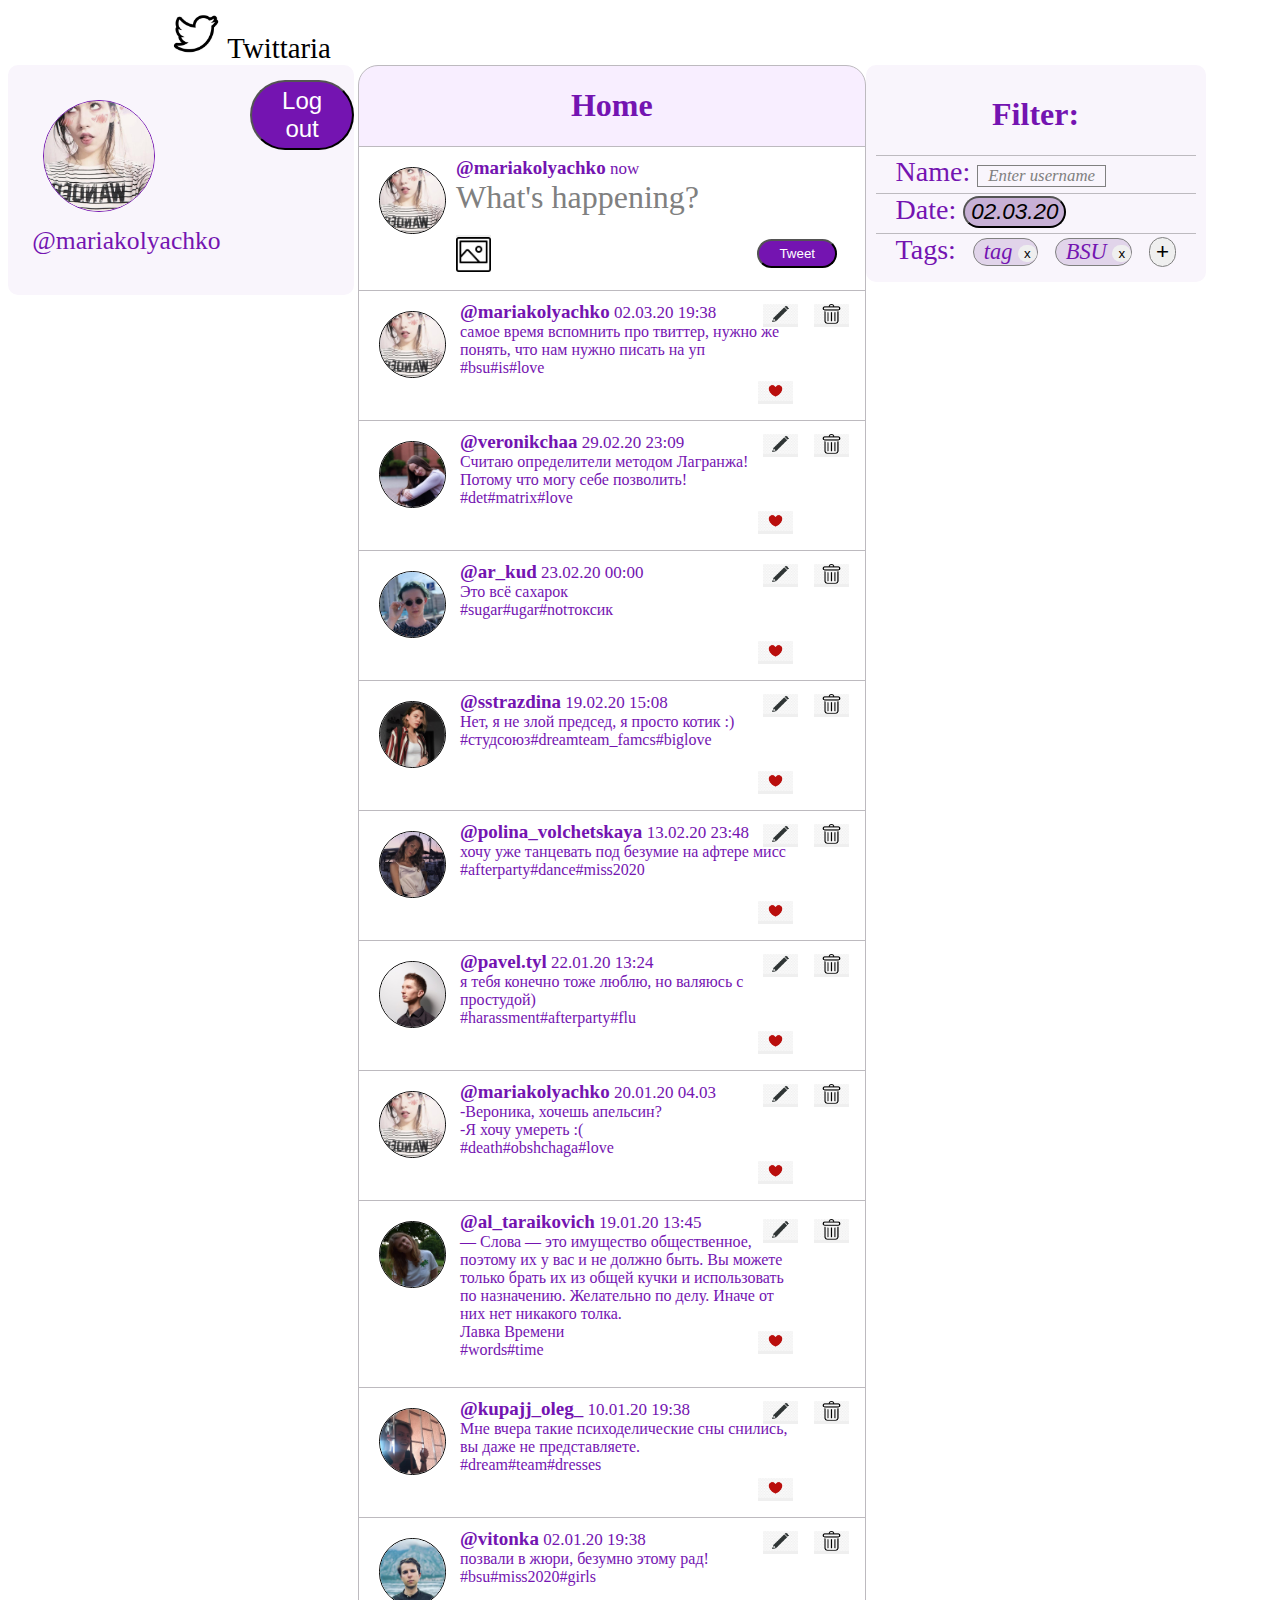
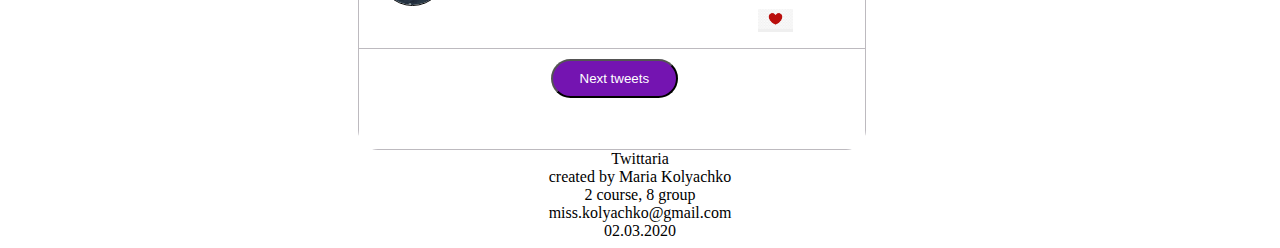
<file: TwittariaApp/src/main/webapp/index.html>
<!DOCTYPE html>
<html>
<head>
    <meta charset="utf-8"/>

    <title>Twittaria</title>

    <link rel="stylesheet" type="text/css" href="resources/css/style.css"/>
</head>

<body>
<script src="resources/js/posts.js" type="text/javascript">
</script>
<script src="resources/js/post_model.js" type="text/javascript">
</script>

<header>
    <img src="resources/images/logo" alt="logo" class="logo"/>
    Twittaria
</header>


<main>
    <div class="profile">
        <img src="resources/users/mariakolyachko/photo.jpg" alt="profile photo" class="profile-photo"/>
        <button class="profile-logout">Log out</button>
        <div class="profile-username">@mariakolyachko</div>
    </div>


    <div class="feed">
        <h1 align="center"> Home </h1>

        <form class="feed-post">
            <img src="resources/users/mariakolyachko/photo.jpg" alt="profile photo" class="feed-post-photo"/>

            <span class="feed-post-info">
               <span class="feed-post-info-username">@mariakolyachko</span>
               <date>now</date>
             </span>

            <div class="feed-post-add">
                What's happening?
                <div class="buttons">
                    <button class="button feed-post-add-image">
                        <img src="resources/icons/image" alt="upload picture" class="feed-post-add-image" />
                    </button>

                    <button class="feed-post-add-tweet">
                        Tweet
                    </button>
                </div>
            </div>
        </form>

        <div class="feed-posts">
            <article class="feed-post">
                <div class="feed-post-avatar">
                    <img src="resources/users/mariakolyachko/photo.jpg" alt="profile photo" class="feed-post-photo" />
                </div>

                <div class="feed-post-text">
               <span class="feed-post-info">
                 <span class="feed-post-info-username">@mariakolyachko</span>
                 <date>02.03.20  19:38</date>
               </span>
                    <br>
                    самое время вспомнить про твиттер, нужно же понять, что нам нужно писать на уп
                    <br>

                    <ul class="feed-post-tags">
                        <li class="feed-post-tag">#bsu</li>
                        <li class="feed-post-tag">#is</li>
                        <li class="feed-post-tag">#love</li>
                    </ul>
                </div>

                <div class="feed-post-buttons">
                    <button class="button feed-post-buttons-delete">
                        <img src="resources/icons/delete.jpg" alt="delete button" />
                    </button>
                    <button class="button feed-post-buttons-edit">
                        <img src="resources/icons/edit.jpg" alt="edit button" />
                    </button>
                    <button class="button feed-post-buttons-like">
                        <img src="resources/icons/like.jpg" alt="like button" />
                    </button>
                </div>
            </article>

            <article class="feed-post">
                <div class="feed-post-avatar">
                    <img src="resources/users/veronikchaa/photo.jpg" class="feed-post-photo" alt="user photo">
                </div>

                <div class="feed-post-text">
               <span class="feed-post-info">
                 <span class="feed-post-info-username">@veronikchaa</span>
                 <date>29.02.20 23:09</date>
               </span>
                    <br/>
                    Считаю определители методом Лагранжа!
                    <br/>
                    Потому что могу себе позволить!
                    <br/>

                    <ul class="feed-post-tags">
                        <li class="feed-post-tag">#det</li>
                        <li class="feed-post-tag">#matrix</li>
                        <li class="feed-post-tag">#love</li>
                    </ul>
                </div>

                <div class="feed-post-buttons">
                    <button class="button feed-post-buttons-delete">
                        <img src="resources/icons/delete.jpg" alt="delete button"/>
                    </button>
                    <button class="button feed-post-buttons-edit">
                        <img src="resources/icons/edit.jpg" alt="edit button"/>
                    </button>
                    <button class="button feed-post-buttons-like">
                        <img src="resources/icons/like.jpg" alt="like button"/>
                    </button>
                </div>
            </article>
            <article class="feed-post">

                <div class="feed-post-avatar">
                    <img src="resources/users/ar_kud/photo.jpg" class="feed-post-photo" alt="user photo">
                </div>

                <div class="feed-post-text">
               <span class="feed-post-info">
                 <span class="feed-post-info-username">@ar_kud</span>
                 <date>23.02.20 00:00</date>
               </span>
                    <br/>
                    Это всё сахарок
                    <br/>

                    <ul class="feed-post-tags">
                        <li class="feed-post-tag">#sugar</li>
                        <li class="feed-post-tag">#ugar</li>
                        <li class="feed-post-tag">#notтоксик</li>
                    </ul>
                </div>

                <div class="feed-post-buttons">
                    <button class="button feed-post-buttons-delete">
                        <img src="resources/icons/delete.jpg" alt="delete button"/>
                    </button>
                    <button class="button feed-post-buttons-edit">
                        <img src="resources/icons/edit.jpg" alt="edit button"/>
                    </button>
                    <button class="button feed-post-buttons-like">
                        <img src="resources/icons/like.jpg" alt="like button"/>
                    </button>
                </div>
            </article>

            <article class="feed-post">
                <div class="feed-post-avatar">
                    <img src="resources/users/sstrazdina/photo.jpg" class="feed-post-photo" alt="user photo">
                </div>

                <div class="feed-post-text">
               <span class="feed-post-info">
                 <span class="feed-post-info-username">@sstrazdina</span>
                 <date>19.02.20 15:08</date>
               </span>
                    <br>
                    Нет, я не злой председ, я просто котик :)
                    <br>

                    <ul class="feed-post-tags">
                        <li class="feed-post-tag">#студсоюз</li>
                        <li class="feed-post-tag">#dreamteam_famcs</li>
                        <li class="feed-post-tag">#biglove</li>
                    </ul>
                </div>

                <div class="feed-post-buttons">
                    <button class="button feed-post-buttons-delete">
                        <img src="resources/icons/delete.jpg" alt="delete button" />
                    </button>
                    <button class="button feed-post-buttons-edit">
                        <img src="resources/icons/edit.jpg" alt="edit button" />
                    </button>
                    <button class="button feed-post-buttons-like">
                        <img src="resources/icons/like.jpg" alt="like button" />
                    </button>
                </div>
            </article>

            <article class="feed-post">
                <div class="feed-post-avatar">
                    <img src="resources/users/polina_volchetskaya/photo.jpg" class="feed-post-photo" alt="user photo">
                </div>

                <div class="feed-post-text">
               <span class="feed-post-info">
                 <span class="feed-post-info-username">@polina_volchetskaya</span>
                 <date>13.02.20 23:48</date>
               </span>
                    <br>
                    хочу уже танцевать под безумие на афтере мисс
                    <br>

                    <ul class="feed-post-tags">
                        <li class="feed-post-tag">#afterparty</li>
                        <li class="feed-post-tag">#dance</li>
                        <li class="feed-post-tag">#miss2020</li>
                    </ul>
                </div>

                <div class="feed-post-buttons">
                    <button class="button feed-post-buttons-delete">
                        <img src="resources/icons/delete.jpg" alt="delete button" />
                    </button>
                    <button class="button feed-post-buttons-edit">
                        <img src="resources/icons/edit.jpg" alt="edit button" />
                    </button>
                    <button class="button feed-post-buttons-like">
                        <img src="resources/icons/like.jpg" alt="like button" />
                    </button>
                </div>
            </article>

            <article class="feed-post">
                <div class="feed-post-avatar">
                    <img src="resources/users/pavel.tyl/photo.jpg" class="feed-post-photo" alt="user photo">
                </div>

                <div class="feed-post-text">
               <span class="feed-post-info">
                 <span class="feed-post-info-username">@pavel.tyl</span>
                 <date>22.01.20 13:24</date>
               </span>
                    <br>
                    я тебя конечно тоже люблю, но валяюсь с простудой)
                    <br>

                    <ul class="feed-post-tags">
                        <li class="feed-post-tag">#harassment</li>
                        <li class="feed-post-tag">#afterparty</li>
                        <li class="feed-post-tag">#flu</li>
                    </ul>
                </div>

                <div class="feed-post-buttons">
                    <button class="button feed-post-buttons-delete">
                        <img src="resources/icons/delete.jpg" alt="delete button" />
                    </button>
                    <button class="button feed-post-buttons-edit">
                        <img src="resources/icons/edit.jpg" alt="edit button" />
                    </button>
                    <button class="button feed-post-buttons-like">
                        <img src="resources/icons/like.jpg" alt="like button" />
                    </button>
                </div>
            </article>

            <article class="feed-post">
                <div class="feed-post-avatar">
                    <img src="resources/users/mariakolyachko/photo.jpg" class="feed-post-photo" alt="user photo">
                </div>

                <div class="feed-post-text">
               <span class="feed-post-info">
                 <span class="feed-post-info-username">@mariakolyachko</span>
                 <date>20.01.20 04.03</date>
               </span>
                    <br>
                    -Вероника, хочешь апельсин?
                    <br>
                    -Я хочу умереть :(
                    <br>

                    <ul class="feed-post-tags">
                        <li class="feed-post-tag">#death</li>
                        <li class="feed-post-tag">#obshchaga</li>
                        <li class="feed-post-tag">#love</li>
                    </ul>
                </div>

                <div class="feed-post-buttons">
                    <button class="button feed-post-buttons-delete">
                        <img src="resources/icons/delete.jpg" alt="delete button" />
                    </button>
                    <button class="button feed-post-buttons-edit">
                        <img src="resources/icons/edit.jpg" alt="edit button" />
                    </button>
                    <button class="button feed-post-buttons-like">
                        <img src="resources/icons/like.jpg" alt="like button" />
                    </button>
                </div>
            </article>

            <article class="feed-post">
                <div class="feed-post-avatar">
                    <img src="resources/users/al_taraikovich/photo.jpg" class="feed-post-photo" alt="user photo">
                </div>

                <div class="feed-post-text">
               <span class="feed-post-info">
                 <span class="feed-post-info-username">@al_taraikovich</span>
                 <date>19.01.20 13:45</date>
               </span>
                    <br/>
                    — Слова — это имущество общественное, поэтому их у вас и
                    не должно быть. Вы можете только брать их из общей кучки и
                    использовать по назначению. Желательно по делу.
                    Иначе от них нет никакого толка.
                    <br/>
                    Лавка Времени
                    <br/>

                    <ul class="feed-post-tags">
                        <li class="feed-post-tag">#words</li>
                        <li class="feed-post-tag">#time</li>
                    </ul>
                </div>

                <div class="feed-post-buttons">
                    <button class="button feed-post-buttons-delete">
                        <img src="resources/icons/delete.jpg" alt="delete button" />
                    </button>
                    <button class="button feed-post-buttons-edit">
                        <img src="resources/icons/edit.jpg" alt="edit button" />
                    </button>
                    <button class="button feed-post-buttons-like">
                        <img src="resources/icons/like.jpg" alt="like button" />
                    </button>
                </div>
            </article>

            <article class="feed-post">
                <div class="feed-post-avatar">
                    <img src="resources/users/kupajj_oleg_/photo.jpg" class="feed-post-photo" alt="user photo">
                </div>

                <div class="feed-post-text">
               <span class="feed-post-info">
                 <span class="feed-post-info-username">@kupajj_oleg_</span>
                 <date>10.01.20 19:38</date>
               </span>
                    <br>
                    Мне вчера такие психоделические сны снились,
                    вы даже не представляете.
                    <br>

                    <ul class="feed-post-tags">
                        <li class="feed-post-tag">#dream</li>
                        <li class="feed-post-tag">#team</li>
                        <li class="feed-post-tag">#dresses</li>
                    </ul>
                </div>

                <div class="feed-post-buttons">
                    <button class="button feed-post-buttons-delete">
                        <img src="resources/icons/delete.jpg" alt="delete button" />
                    </button>
                    <button class="button feed-post-buttons-edit">
                        <img src="resources/icons/edit.jpg" alt="edit button" />
                    </button>
                    <button class="button feed-post-buttons-like">
                        <img src="resources/icons/like.jpg" alt="like button" />
                    </button>
                </div>
            </article>

            <article class="feed-post">
                <div class="feed-post-avatar">
                    <img src="resources/users/vitonka/photo.jpg" class="feed-post-photo" alt="user photo">
                </div>

                <div class="feed-post-text">
               <span class="feed-post-info">
                 <span class="feed-post-info-username">@vitonka</span>
                 <date>02.01.20  19:38</date>
               </span>
                    <br>
                    позвали в жюри, безумно этому рад!
                    <br>

                    <ul class="feed-post-tags">
                        <li class="feed-post-tag">#bsu</li>
                        <li class="feed-post-tag">#miss2020</li>
                        <li class="feed-post-tag">#girls</li>
                    </ul>
                </div>

                <div class="feed-post-buttons">
                    <button class="button feed-post-buttons-delete">
                        <img src="resources/icons/delete.jpg" alt="delete button" />
                    </button>
                    <button class="button feed-post-buttons-edit">
                        <img src="resources/icons/edit.jpg" alt="edit button" />
                    </button>
                    <button class="button feed-post-buttons-like">
                        <img src="resources/icons/like.jpg" alt="like button" />
                    </button>
                </div>
            </article>

            <div class="feed-post">
                <button class="feed-next">
                    Next tweets
                </button>
            </div>
        </div>
    </div>


    <form class="filter">
        <h1 align="center"> Filter: </h1>

        <div class="filter-field">
            Name:
            <div class="enter">
                Enter username
            </div>
        </div>

        <div class="filter-field">
            Date:
            <button class="filter-date">
                <date>02.03.20</date>
            </button>
        </div>

        <div class="filter-field">
            Tags:
            <div class="filter-tag">
                tag
                <button class="filter-tag-close">x</button>
            </div>

            <div class="filter-tag">
                BSU
                <button class="filter-tag-close">x</button>
            </div>

            <button class="filter-tag-add">
                +
            </button>
        </div>
    </form>
</main>

<footer align="center">
    Twittaria
    <br/>
    created by Maria Kolyachko
    <br/>
    2 course, 8 group
    <br/>
    miss.kolyachko@gmail.com
    <br/>
    02.03.2020
</footer>

</body>
</html>
</file>
<file: TwittariaApp/src/main/webapp/resources/css/style.css>
body {
    font-family: Caladea;
  }

  header {
    background: white;
    padding: 0px 1%; 
 		font-size: 180%;
 		text-align: middle;
  }

  header .logo {
    margin-left: 150px;
   	width: 50px;
   	height: 50px;
  }
  
  .profile {
    background: #F9F5FC;
    color: #7414B1;
    display: inline-block;
    position: relative;
    vertical-align: top;

  	width: 25%;
  	height: 200px;
  	border-radius: 10px;
    padding: 15px;
  }

  .profile-photo {
    position: absolute;
  	width: 110px;
  	height: 110px;
  	margin: 20px;
  	border-radius: 110px;
    border: 1px solid #7414B1;
  }

  .profile-username {
    position: absolute;
    top: 70%;
    left: 7%;
    font-size: 160%;
  }

  .profile-logout {
    background: #7414B1;
    color: white;
    position: absolute;
    left: 100%;
    margin-left: -30%;
    font-size: 150%;
    border-radius: 50px;
    padding: 5px 10px;
    vertical-align: top;
  }

  .button {
    border: none;
    padding: 0;
  }

  .feed {
    background: #F8EEFF;
    color: #7414B1;
  	width: 40%;
    border-radius: 20px;
  	display: inline-block;
    border: 1px solid #BDBABF;
  }

  .feed-post {
    background: white;
    position: relative;
    padding: 10px;
    min-height: 80px;
    border-top: 1px solid #BDBABF;
  }

  .feed-post-photo {
  	width: 65px;
  	height: 100%;
  	margin: 10px;
  	border-radius: 65px;
    border: 1px solid black;
    float: left;
  }

  .feed-post-info {
    font-size: 17px;
    margin-top: 10px;
    margin-bottom: 20px;
  }

  .feed-post-info-username {
    font-weight: bold;
    font-size: 19px;
  }

  .feed-post-text {
    vertical-align: top;
    min-width: 200px;
    position: relative;
    display: inline-block; 
    width: 70%
  }

  .feed-post-avatar {
    position: relative;
    display: inline-block; 
    min-width: 65px;
  }

  .feed-post-buttons {
    min-width: 65px;
    display: inline-block; 
    width: 12%;
  }

  .feed-post-buttons img {
    object-fit: contain;
    width: 35px;
  }

  .feed-post-add {
    position: relative;
    font-size: 200%;
    color: grey;
  }

  .feed-post-add-image {
    width: 35px;
    height: 35px;
    margin-top: 4%;
  }

  .feed-post-add-tweet {
    background: #7414B1;
    color: white;
    position: absolute;
    left: 80%;
    margin-right: 20%;
    top: 60%;
    border-radius: 100px;
    padding: 5px 20px;
  }

  .feed-post-buttons-delete {
    position: absolute;
    top: 10%;
    left: 90%;
    width: 35px;
  }

  .feed-post-buttons-edit {
    position: absolute;
    top: 10%;
    left: 100%;
    margin-left: -20%; 
    width: 35px;  
  }

  .feed-post-buttons-like {
    position: absolute;
    left: 100%;
    margin-left: -21%;
    top: 70%;
    width: 35px;   
  }

  .feed-next {
    position: absolute;
    background: #7414B1;
    color: white;
    border-radius: 100px;
    left: 38%;
    width: 25%;
    padding: 2%
  }

  ul.feed-post-tags {
    list-style-type: none;
    margin: 0;
    padding: 0;
    display: inline;
  }

  li.feed-post-tag {
    float: left;
  }

  .feed-post-tag:hover {
    color: #37B6CE;
  }


  .filter {
    position: absolute;
    background: #F9F5FC;
    color: #7414B1;
    vertical-align: top;
    display: inline-block;
    width: 25%;
    border-radius: 10px;
    padding: 10px;
  }

  .filter-field {
    font-size: 175%;
    padding-left: 20px;
    padding-right: 10px;
    padding-bottom: 5px;
    border-top: 1px solid #BDBABF;
  }

  .filter-date {
    background: #C7B0D5;
    border-radius: 60px;
    font-style: italic;
    font-size: 80%;
  }

  .enter {
    display: inline-flex;
    color: grey;
    border: 1px solid grey;
    font-style: italic;
    font-size: 60%;
    padding-left: 10px;
    padding-right: 10px;
  }

  .filter-tag {
    display: inline-block;
    background: #E1D4EA;
    border: 1px solid grey;
    border-radius: 100px;
    font-style: italic;
    font-size: 80%;
    padding-left: 10px;
    margin-left: 10px;
  }

  .filter-tag-add {
    border: 1px solid grey;
    border-radius: 100px;
    font-size: 80%;
    margin-left: 10px;
  }

  .filter-tag-close {
    vertical-align: middle;
    border-radius: 200px;
    border: none;
  }
</file>
